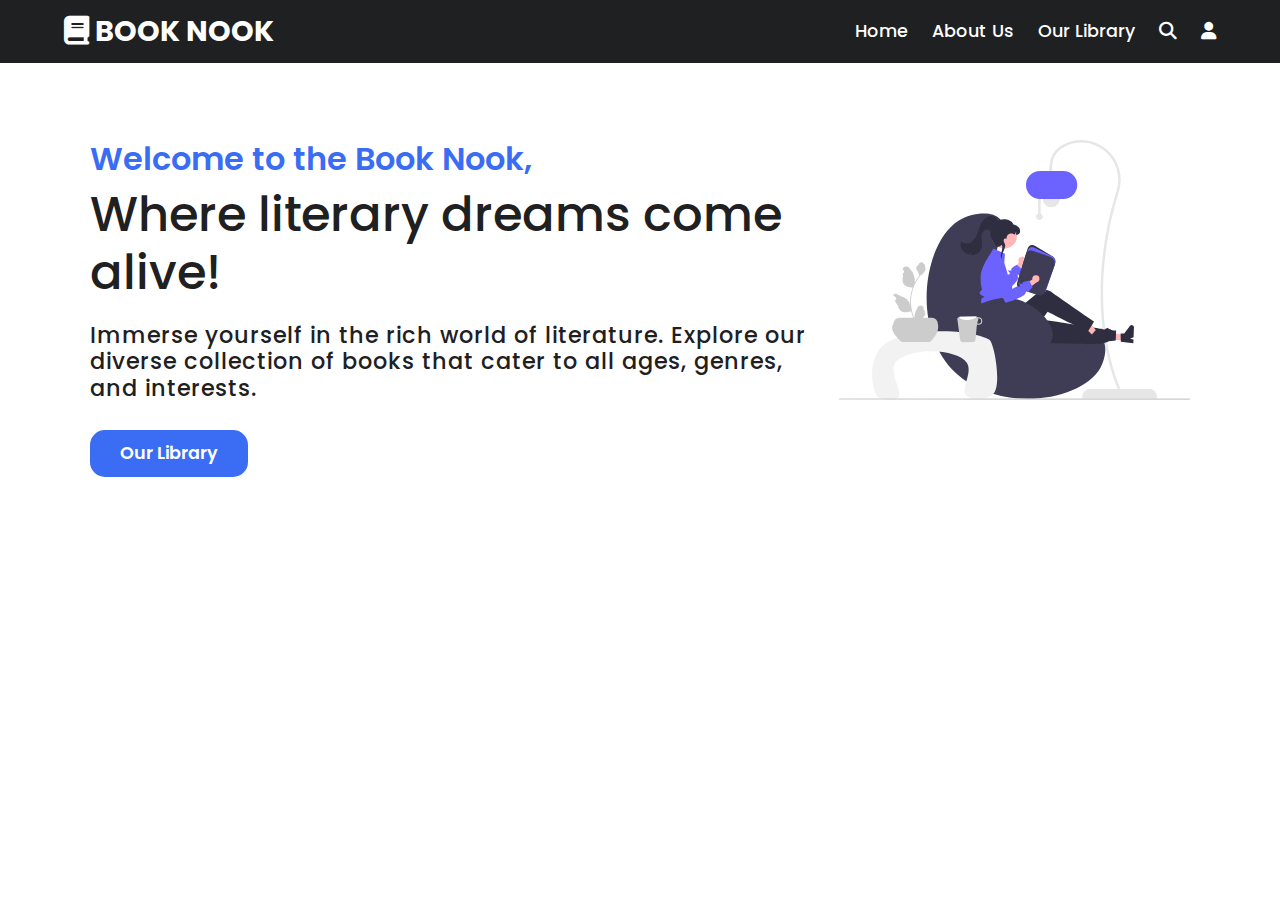
<file: index.html>
<!DOCTYPE html>
<html lang="en">
<head>
    <meta charset="UTF-8">
    <meta name="viewport" content="width=device-width, initial-scale=1.0">
    <title>Book Nook</title>
    <link rel="stylesheet" href="https://cdnjs.cloudflare.com/ajax/libs/font-awesome/6.4.0/css/all.min.css">
    <link href="https://cdn.jsdelivr.net/npm/bootstrap@5.3.3/dist/css/bootstrap.min.css" rel="stylesheet" integrity="sha384-QWTKZyjpPEjISv5WaRU9OFeRpok6YctnYmDr5pNlyT2bRjXh0JMhjY6hW+ALEwIH" crossorigin="anonymous">
    <script src="https://cdn.jsdelivr.net/npm/bootstrap@5.3.3/dist/js/bootstrap.bundle.min.js" integrity="sha384-YvpcrYf0tY3lHB60NNkmXc5s9fDVZLESaAA55NDzOxhy9GkcIdslK1eN7N6jIeHz" crossorigin="anonymous"></script>
    <link rel="stylesheet" href="CSS/master.css">
</head>
<body>
    <header>
        <a href="#" class="logo"><i class="fa-solid fa-book"></i> Book Nook</a>
        <nav class="navigation">
            <a href="index.html">Home</a>
            <a href="aboutus.html">About Us</a>
            <a href="nook.html">Our Library</a>
            <a href="#"><i class="fa fa-search" aria-hidden="true"></i></a>
            <a href="login.html"><i class="fa fa-user" aria-hidden="true"></i></a>
        </nav>
    </header>

    <div class="container main-text">
        <div class="row">
            <div class="col-md-8">
                <h1>Welcome to the Book Nook,</h1>
                <h2><span>Where literary dreams come alive!</span></h2>
                <h3>Immerse yourself in the rich world of literature. Explore our diverse collection of books that cater to all ages, genres, and interests.</h3>
                <a href="nook.html" class="main-but">Our Library</a>
            </div>
            <div class="col-md-4">
                <img src="../Pictures/reading.svg" id="pic" alt="Reading Illustration">
            </div>
        </div>
    </div>
</body>
</html>
</file>
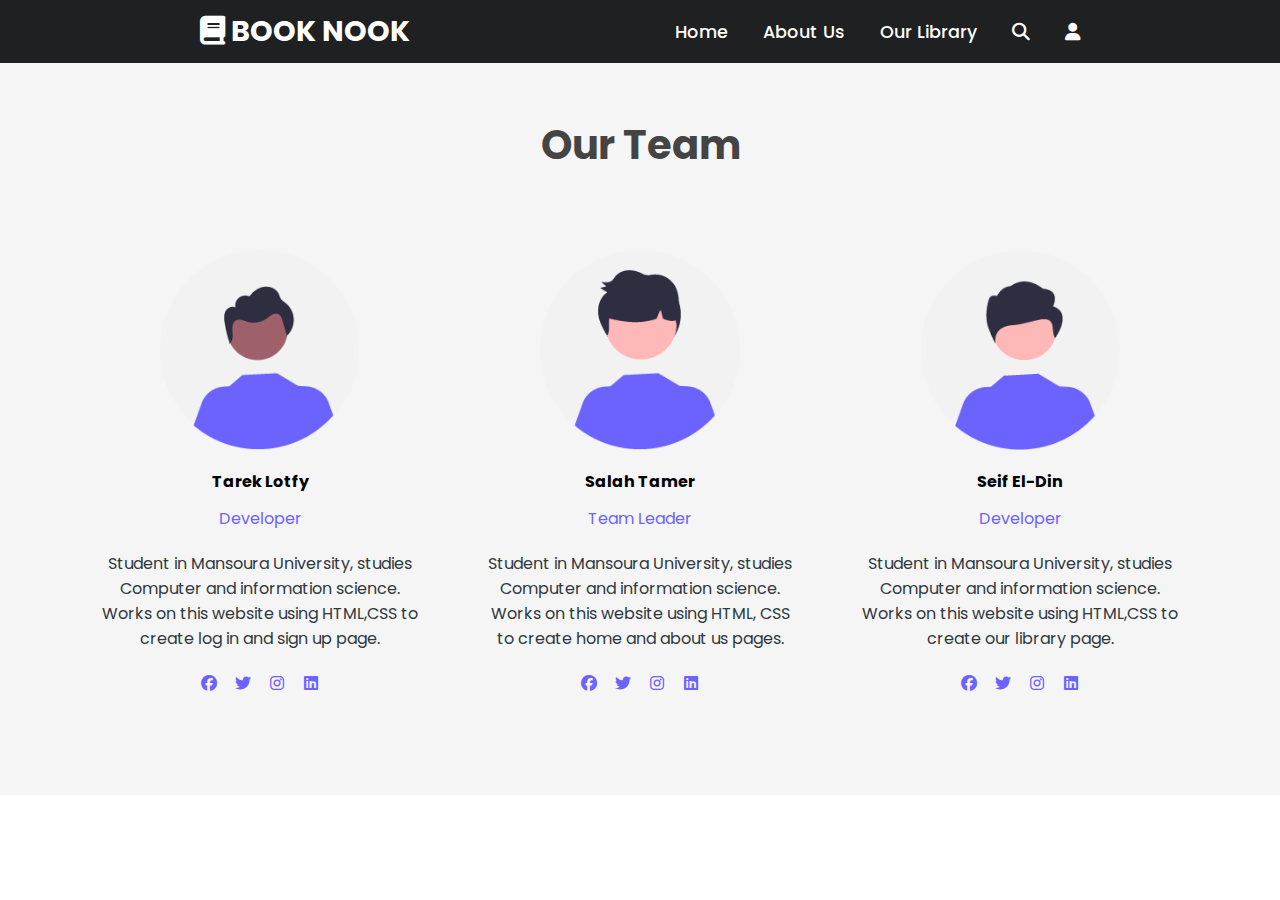
<file: aboutus.html>
<!DOCTYPE html>
<html lang="en">
<head>
    <meta charset="UTF-8">
    <meta http-equiv="X-UA-Compatible" content="IE=edge">
    <meta name="viewport" content="width=device-width, initial-scale=1.0">
    <title>About Us</title>
    <link rel="stylesheet" href="https://cdnjs.cloudflare.com/ajax/libs/font-awesome/6.4.0/css/all.min.css">
    <link rel="stylesheet" href="CSS/aboutus.css">
</head>
<body>
    <header> 
        <a href="#" class="logo"><i class="fa-solid fa-book"></i> Book Nook </a>
        <nav class="navigation">
            <a href="index.html"> Home </a>
            <a href="aboutus.html"> About Us </a>
            <a href="nook.html"> Our Library </a>
            <a href="#Search" > <i class="fa fa-search" aria-hidden="true"></i> </a>
            <a href="login.html"> <i class="fa fa-user" aria-hidden="true"></i> </a>           
        </nav>
        </header>
    <div class="container">
        <div class="header">
            <h1> Our Team</h1>
        </div>
        <div class="sub-container">
        <div class="teams">
            <img src="Pictures/Asset1.png" alt="">
            <div class="name"> Tarek Lotfy</div>
            <div class="design">Developer</div>
            <div class="about">Student in Mansoura University, studies Computer and information science. Works on this website using HTML,CSS to create log in and sign up page.</div>
            <div class="social-links">
                <a href="#Facebook"><i class="fa-brands fa-facebook"></i></a>
                <a href="#Twitter"><i class="fa-brands fa-twitter"></i></a>
                <a href="#Instagram"><i class="fa-brands fa-instagram"></i></a>
                <a href="#Linked In"><i class="fa-brands fa-linkedin"></i></a>
            </div>
        </div>
        <div class="teams">
            <img src="Pictures/Asset2.png" alt="">
            <div class="name"> Salah Tamer</div>
            <div class="design">Team Leader</div>
            <div class="about"> Student in Mansoura University, studies Computer and information science. Works on this website using HTML, CSS to create home and about us pages.</div>
            <div class="social-links">
                <a href="#Facebook"><i class="fa-brands fa-facebook"></i></a>
                <a href="#Twitter"><i class="fa-brands fa-twitter"></i></a>
                <a href="#Instagram"><i class="fa-brands fa-instagram"></i></a>
                <a href="#Linked In"><i class="fa-brands fa-linkedin"></i></a>
            </div>
        </div>
        <div class="teams">
            <img src="Pictures/Asset3.png" alt="">
            <div class="name"> Seif El-Din</div>
            <div class="design">Developer</div>
            <div class="about">Student in Mansoura University, studies Computer and information science. Works on this website using HTML,CSS to create our library page.</div>
            <div class="social-links">
                <a href="#Facebook"><i class="fa-brands fa-facebook"></i></a>
                <a href="#Twitter"><i class="fa-brands fa-twitter"></i></a>
                <a href="#Instagram"><i class="fa-brands fa-instagram"></i></a>
                <a href="#Linked In"><i class="fa-brands fa-linkedin"></i></a>
            </div>
        </div>
    </div>
    </div>
</body>
</html>
</file>
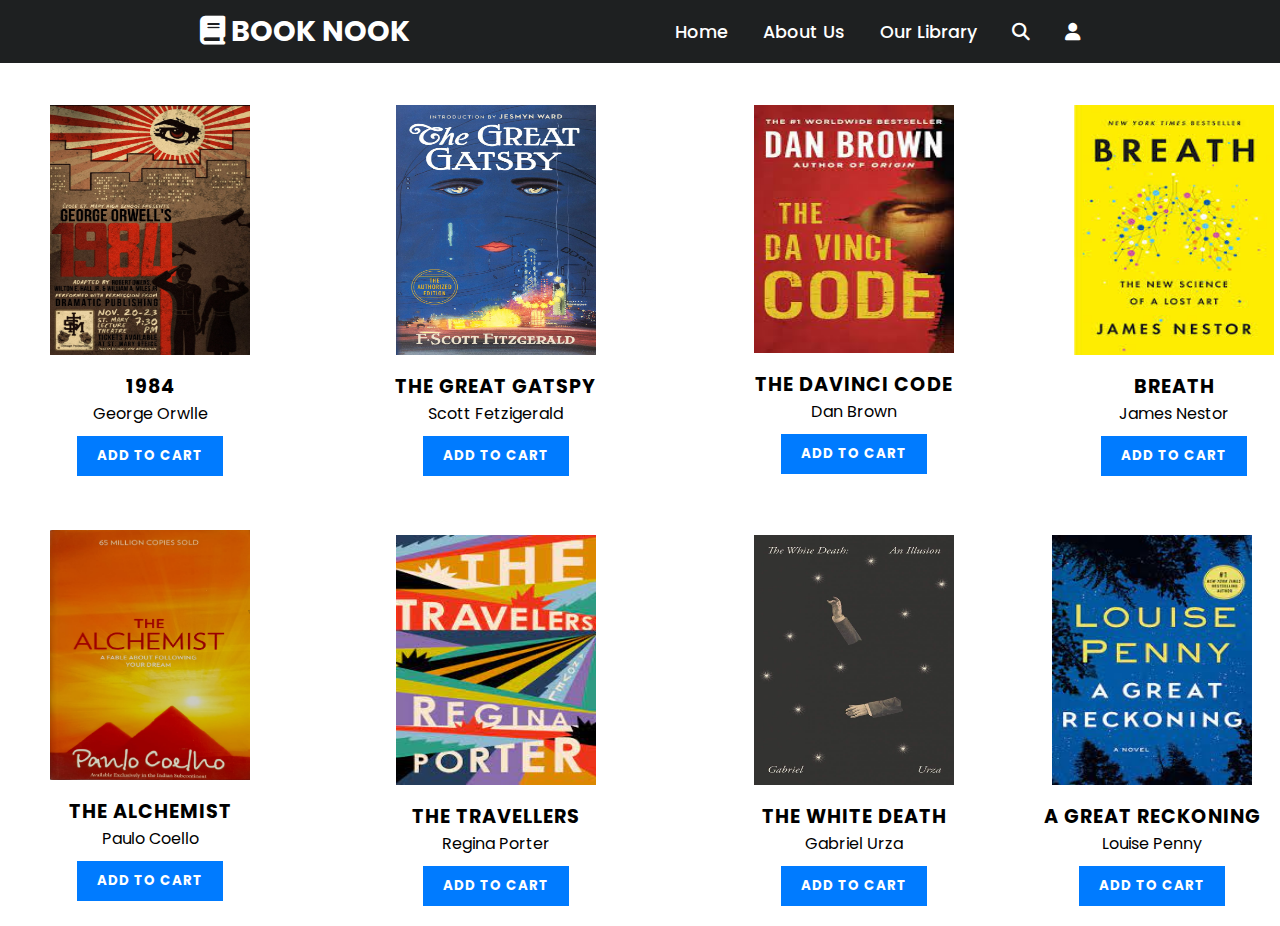
<file: nook.html>
<!DOCTYPE html>
<html lang="en">
<head>
    <title>Book Nook</title>
    <link rel="stylesheet" href="https://cdnjs.cloudflare.com/ajax/libs/font-awesome/6.4.0/css/all.min.css">
    <!-- External Style  -->
    <link rel="stylesheet" href="CSS/ourlibrary.css">
</head>
<body>
    <header> 
        <a href="#" class="logo"><i class="fa-solid fa-book"></i> Book Nook </a>
        <nav class="navigation">
            <a href="index.html"> Home </a>
            <a href="aboutus.html"> About Us </a>
            <a href="nook.html"> Our Library </a>
            <a href="#Search" > <i class="fa fa-search" aria-hidden="true"></i> </a>
            <a href="login.html"> <i class="fa fa-user" aria-hidden="true"></i> </a>           
        </nav>
        </header>
        <div class="containers">
                   <section class="first-book-container">
            <img src="Books/1984.jpeg" alt="1984 cover">
            <section class="book-details">
                <h3>1984</h3>
            <p class="Author">George Orwlle</p>
            <button class="btn-add-to-cart">Add to Cart</button>
        </section>
        </section>
        <section class="second-book-container">
            <img src="Books/the_great_gatspy.jpg" alt="the the_great_gatspy cover">
            <section class="book-details">
                <h3> the great gatspy</h3>
            <p class="Author">Scott Fetzigerald</p>
            <button class="btn-add-to-cart">Add to Cart</button>
        </section>
        </section>
          <section class="third-book-container">
            <img src="Books/the_davinci_code.jpg" alt="the Davinci cover">
            <section class="book-details">
                <h3>the Davinci code</h3>
            <p class="Author">Dan Brown</p>
            <button class="btn-add-to-cart">Add to Cart</button>
        </section>
        </section>
    <section class="forth-book-container">
        <img src="Books/breath.jpg" alt="breath cover">
        <section class="book-details">
            <h3>breath</h3>
        <p class="Author">James Nestor</p>
        <button class="btn-add-to-cart">Add to Cart</button>
    </section>
    </section>
<section class="fifth-book-container">
    <img src="Books/a_great_ reckoning.jpg" alt="a great reckoning cover">
    <section class="book-details">
        <h3>a great reckoning</h3>
    <p class="Author">Louise Penny</p>
    <button class="btn-add-to-cart">Add to Cart</button>
</section>
</section>
<section class="sixth-book-container">
    <img src="Books/the-alchemist.jpg" alt="the the-alchemist cover">
    <section class="book-details">
        <h3>the alchemist</h3>
    <p class="Author">Paulo Coello</p>
    <button class="btn-add-to-cart">Add to Cart</button>
</section>
</section>
<section class="seventh-book-container">
    <img src="Books/the_travelers.jpg" alt="the travelers cover">
    <section class="book-details">
        <h3>the travellers</h3>
    <p class="Author">Regina Porter</p>
    <button class="btn-add-to-cart">Add to Cart</button>
</section>
</section>
<section class="eigth-book-container">
    <img src="Books/the white death.jpg" alt="the white death cover">
    <section class="book-details">
        <h3>the white death</h3>
    <p class="Author">Gabriel Urza</p>
    <button class="btn-add-to-cart">Add to Cart</button>
</section>
</section>
</section>
        </div> 
</body>
</html>
</file>
<file: CSS/master.css>
@import url('https://fonts.googleapis.com/css2?family=Poppins:wght@100;200;300;400;500;600;700;800;900&display=swap');

* {
    font-family: 'Poppins', sans-serif;
    margin: 0;
    padding: 0;
    box-sizing: border-box;
    scroll-behavior: smooth;
}

header {
    background-color: rgb(30, 32, 33);
    width: 100%;
    position: fixed;
    top: 0;
    z-index: 999;
    display: flex;
    justify-content: space-between;
    align-items: center;
    padding: 10px 5%;
}

.logo {
    text-decoration: none;
    color: white;
    text-transform: uppercase;
    font-weight: 700;
    font-size: 1.8em;
}

.navigation a {
    text-decoration: none;
    font-size: 1.1em;
    color: white;
    font-weight: 500;
    padding-left: 20px;
}

.navigation a:hover {
    color: #3a6cf4;
}

#pic {
    width: 100%;
    height: auto;
}

.main-text {
    margin-top: 120px;
    padding: 20px;
}

.main-text h1 {
    font-size: 2em;
    color: #3a6cf4;
    font-weight: 600;
}

.main-text h2 span {
    color: rgb(30, 32, 33);
    font-size: 1.5em;
    font-weight: 500;
}

.main-text h3 {
    color: rgb(30, 32, 33);
    margin-top: 20px;
    font-size: 1.4em;
    font-weight: 500;
    letter-spacing: 1px;
}

.main-but {
    text-decoration: none;
    color: white;
    background-color: #3a6cf4;
    font-size: 1.1em;
    font-weight: 600;
    display: inline-block;
    padding: 10px 30px;
    border-radius: 15px;
    margin-top: 20px;
    transition: 0.3s ease;
}

.main-but:hover {
    background-color: #0a49f6;
    transform: scale(1.1);
}

/* Responsive Design */
@media (max-width: 768px) {
    header {
        padding: 10px 20px;
    }

    .main-text {
        text-align: center;
    }

    .main-text h1,
    .main-text h2,
    .main-text h3 {
        font-size: 1.2em;
    }

    .main-but {
        padding: 10px 20px;
    }
}
</file>
<file: CSS/aboutus.css>
@import url('https://fonts.googleapis.com/css2?family=Poppins:ital,wght@0,100;0,200;0,300;0,400;0,500;0,600;0,700;0,800;0,900;1,100;1,200;1,300;1,400;1,500;1,600;1,700;1,800;1,900&display=swap');
*{
    padding: 0;
    margin: 0;
    box-sizing: border-box;
    font-family: "Poppins" , sans-serif; 
}

header {
    background-color: rgb(30, 32, 33);
    width: 100%;
    position: fixed;
    z-index: 999;  /* header always be shown*/
    display: flex;
    justify-content: space-between;
    align-items: center;
    padding: 10px 200px; /* Top Right Bottom Left */
}

.logo {
    text-decoration: none;
    color: white;
    text-transform: uppercase;
    font-weight: 700;
    font-size: 1.8em; /* 1.8 x 16 = 28.8px */
}

.navigation a {
text-decoration: none;
font-size: 1.1em;
color: white;
font-weight: 500;
padding-left: 30px;
}

.navigation a:hover {
    color:#3a6cf4;
}

.container {
    text-align: center;
    background-color: #F5f5f5;
    height: 100%;
}

.header{
    padding-top: 120px;
    font-size: 20px;
    color: #444;
    margin: auto;
    line-height: 50px;
}

.sub-container{
    max-width: 1200px;
    margin: auto;
    padding: 48px 0;
    display: flex;
    flex-wrap: wrap;
    justify-content: center;
}

.teams {
    margin: 10px;
    padding: 22px;
    max-width: 30%;
    cursor: pointer;
    transition: 0.4s;
    box-sizing: border-box;
}

.teams img{
    width: 200px;
    height: 200px;
}

.teams:hover {
    background: #ddd;
    border-radius: 12px;
}

.name {
    padding: 12px;
    font-weight: bold;
    font-size: 16px;
}

.design {
    color: #6C63FE;
}

.about {
    margin: 20px 0;
    color: #2E3840;
}

.social-links {
    margin: 14px;
}

.social-links a{
    display: inline-block;
    height: 30px;
    width: 30px;
    transition: 0.4s;
    color: #6C63FE;
}
.social-links a:hover{
    transform: scale(1.5);
}
</file>
<file: CSS/ourlibrary.css>
@import url('https://fonts.googleapis.com/css2?family=Poppins:ital,wght@0,100;0,200;0,300;0,400;0,500;0,600;0,700;0,800;0,900;1,100;1,200;1,300;1,400;1,500;1,600;1,700;1,800;1,900&display=swap');
*{
    font-family: 'Poppins', sans-serif;
    margin: 0;
    padding: 0;
    box-sizing: border-box;
    scroll-behavior:auto;
    margin-bottom: 20px auto; 
}

body {
    font-family: 'Poppins', sans-serif; 
    margin: 0;
    padding: 0;
    box-sizing: border-box;
    scroll-behavior: smooth;
    position: relative;
    width: 100%; 
  }
header {
    display: block;
    background-color: rgb(30, 32, 33);
    width: 100%;
    position: fixed;
    top:0%;
    z-index: 999; /* header always be shown*/
    display: flex;
    justify-content: space-between;
    align-items: center;
    padding: 10px 200px; /* Top Right Bottom Left */
  }

.logo {
    text-decoration: none;
    color: white;
    text-transform: uppercase;
    font-weight: 700;
    font-size: 1.8em; /* 1.8 x 16 = 28.8px */
}

.navigation a {
    text-decoration: none;
    font-size: 1.1em;
    color: white;
    font-weight: 500;
    padding-left: 30px;
  }

.navigation a:hover {
    color:#3a6cf4;
}
.first-book-container {
    position: absolute;
    top: 25px;
    left: 0%;
    height: 350px;
    width: 300px;
    margin-top: 80px ; 
    text-align:center; 
  }
  .second-book-container {
    position: absolute;
    top:25px;
    left: 27%;
    height: 350px;
    width: 300px;
    margin-top: 80px ; 
    text-align:center;
  }
  .third-book-container {
    position: absolute;
    top:25px;
    left: 55%;
    width: 300px;
    height: 495px;
    margin-top: 80px ; 
    text-align:center;
     
  }
  .forth-book-container {
    position: absolute;
    top:25px;
    left: 80%;
    height: 350px;
    width: 300px;
    margin-top: 80px ;     
    text-align:center; 
  }
  .fifth-book-container {
    position: absolute;
    top: 475px;
    left: 80%;
    height: 350px;
    width: 300px;
    margin-top: 60px ; 
    text-align:center;
    max-width: 20%;
  height: 50%; 
  }
  .sixth-book-container {
    position: absolute;
    top: 450px;
    left: 0px;
    height: 350px;
    width: 300px;
    margin-top: 80px ; 
    text-align:center; 
  }
  .seventh-book-container {
    position: absolute;
    top: 455px;
    left: 27%;
    height: 350px;
    width: 300px;
    margin-top: 80px ; 
    text-align:center; 
  }
  .eigth-book-container {
    position: absolute;
    top: 455px;
    left: 55%;
    height: 350px;
    width: 300px;
    margin-top: 80px ; 
    text-align:center; 
  }
  .first-book-container img {
    width: 200px;
    height: 250px;
    transition: all 0.3s ease-out;
  }
  .first-book-container:hover img {
    transform: scale(1.1);
    box-shadow: 0px 0px 10px #e70505;
  }
  .second-book-container img {
    width: 200px;
    height: 250px;
    transition: all 0.3s ease-out;
  }
  .second-book-container:hover img {
    transform: scale(1.1);
    box-shadow: 0px 0px 10px #ee0606;
  }
  
  
  .third-book-container img {
    width: 200px;
    height: 250px;
        transition: all 0.3s ease-out;
    max-height: 50%;
  }
  .third-book-container:hover img {
    transform: scale(1.1);
    box-shadow: 0px 0px 10px #f30505;
  }
  .forth-book-container img {
    width: 200px;
    height: 250px;
    transition: all 0.3s ease-out;
  }
  .forth-book-container:hover img {
    transform: scale(1.1);
    box-shadow: 0px 0px 10px #f80505;
  }
  .fifth-book-container img {
    width: 200px;
    height: 250px;
    transition: all 0.3s ease-out;
  }
  .fifth-book-container:hover img {
    transform: scale(1.1);
    box-shadow: 0px 0px 10px #f70606;
  }
  .sixth-book-container img {
    width: 200px;
    height: 250px;
    transition: all 0.3s ease-out;
  }
  .sixth-book-container:hover img {
    transform: scale(1.1);
    box-shadow: 0px 0px 10px #e70505;
  }
  .seventh-book-container img {
    width: 200px;
    height: 250px;
    transition: all 0.3s ease-out;
  }
  .seventh-book-container:hover img {
    transform: scale(1.1);
    box-shadow: 0px 0px 10px #e70505;
  }
  .eigth-book-container img {
    width: 200px;
    height: 250px;
    transition: all 0.3s ease-out;
  }
  .eigth-book-container:hover img {
    transform: scale(1.1);
    box-shadow: 0px 0px 10px #e70505;
  }
  .btn-add-to-cart {
    background-color: #007bff;
    color: #fff;
    border: none;
    padding: 10px 20px;
    margin: 10px;
    cursor: pointer;
    font-weight: bold;
    text-transform: uppercase;
    letter-spacing: 1px;
    transition: all 0.3s ease-out;
  }
  
  .btn-add-to-cart:hover {
    background-color: #fff;
    color: #007bff;
    border: 2px solid #007bff;
  }
  
  .book-details {
    padding: 10px;
  }
  
  h3 {
    margin: 0;
    font-size: 1.2rem;
    font-weight: bold;
    text-transform: uppercase;
    letter-spacing: 1px;
  }
  
  .author {
    margin: 5px 0;
    font-size: 1rem;
    color: #777;
    font-style: italic;
  }
</file>
